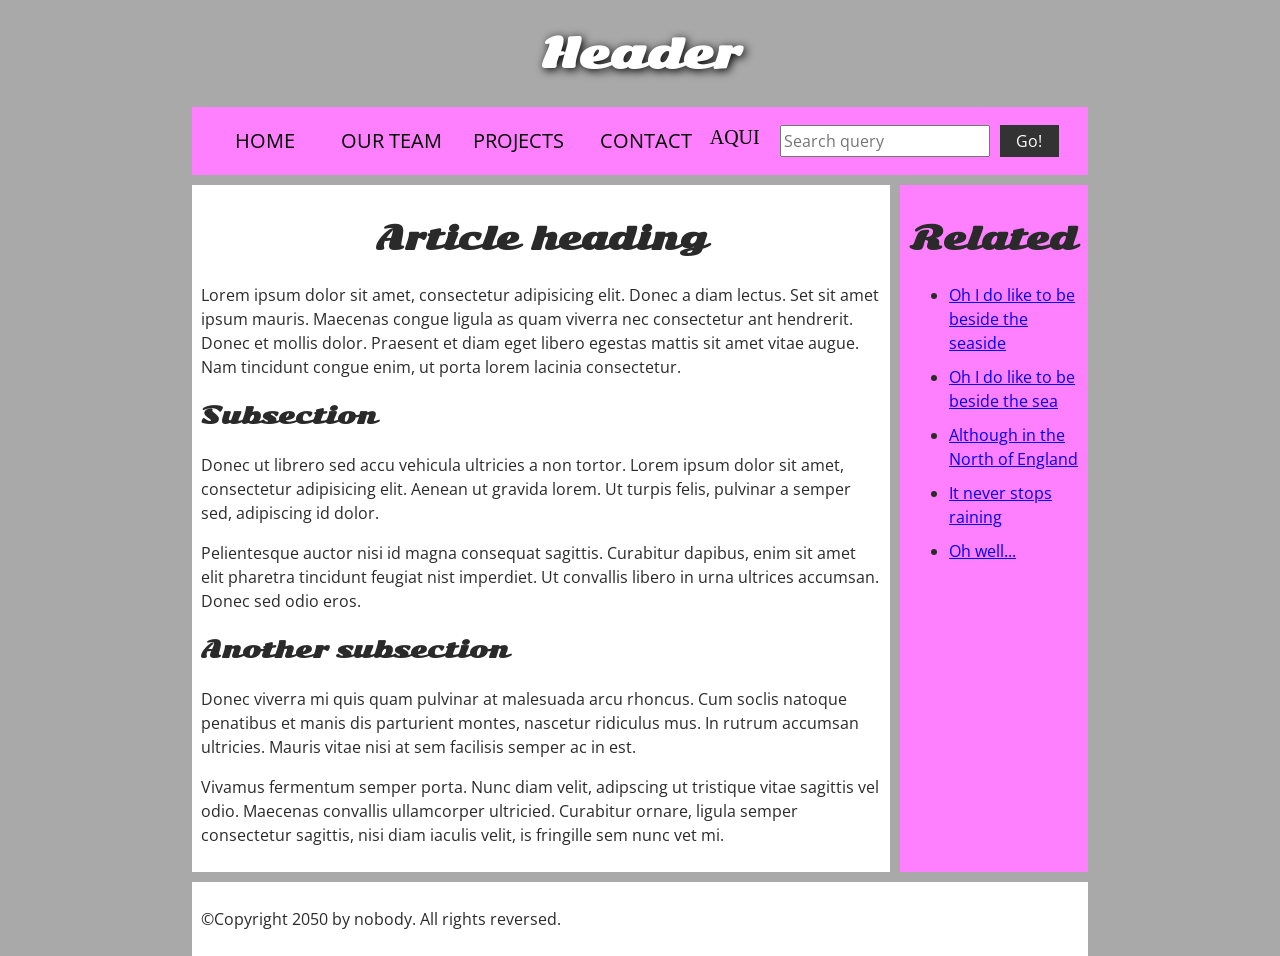
<file: layout1.html>
<!doctype html>
<html>
  <head>
    <meta charset="utf-8" />

    <title>My page title</title>
    <link
      href="https://fonts.googleapis.com/css?family=Open+Sans+Condensed:300|Sonsie+One"
      rel="stylesheet"
      type="text/css" />
    <link rel="stylesheet" href="style.css" />

    <!-- as três linhas abaixo são uma correção para que elementos semânticos HTML5 funcionem em versões antigas do Internet Explorer-->
    <!--[if lt IE 9]>
      <script src="https://cdnjs.cloudflare.com/ajax/libs/html5shiv/3.7.3/html5shiv.js"></script>
    <![endif]-->
  </head>

  <body>
    <!-- Esse é o cabeçalho (header) principal que vai ser usado em todas as páginas do nosso website -->

    <header>
      <h1>Header</h1>
    </header>

    <nav>
      <ul>
        <li><a href="#">Home</a></li>
        <li><a href="#">Our team</a></li>
        <li><a href="#">Projects</a></li>
        <li><a href="#">Contact</a></li>
        <a href="../index.html" class="botao">aqui</a>
      </ul>

      <!-- Um formulário de pesquisa é uma outra maneira não linear comum de navegar por um site. -->

      <form>
        <input type="search" name="q" placeholder="Search query" />
        <input type="submit" value="Go!" />
      </form>
    </nav>

    <!-- Esse é o conteúdo principal da nossa página -->
    <main>
      <!-- Contém um artigo -->
      <article>
        <h2>Article heading</h2>

        <p>
          Lorem ipsum dolor sit amet, consectetur adipisicing elit. Donec a diam
          lectus. Set sit amet ipsum mauris. Maecenas congue ligula as quam
          viverra nec consectetur ant hendrerit. Donec et mollis dolor. Praesent
          et diam eget libero egestas mattis sit amet vitae augue. Nam tincidunt
          congue enim, ut porta lorem lacinia consectetur.
        </p>

        <h3>Subsection</h3>

        <p>
          Donec ut librero sed accu vehicula ultricies a non tortor. Lorem ipsum
          dolor sit amet, consectetur adipisicing elit. Aenean ut gravida lorem.
          Ut turpis felis, pulvinar a semper sed, adipiscing id dolor.
        </p>

        <p>
          Pelientesque auctor nisi id magna consequat sagittis. Curabitur
          dapibus, enim sit amet elit pharetra tincidunt feugiat nist imperdiet.
          Ut convallis libero in urna ultrices accumsan. Donec sed odio eros.
        </p>

        <h3>Another subsection</h3>

        <p>
          Donec viverra mi quis quam pulvinar at malesuada arcu rhoncus. Cum
          soclis natoque penatibus et manis dis parturient montes, nascetur
          ridiculus mus. In rutrum accumsan ultricies. Mauris vitae nisi at sem
          facilisis semper ac in est.
        </p>

        <p>
          Vivamus fermentum semper porta. Nunc diam velit, adipscing ut
          tristique vitae sagittis vel odio. Maecenas convallis ullamcorper
          ultricied. Curabitur ornare, ligula semper consectetur sagittis, nisi
          diam iaculis velit, is fringille sem nunc vet mi.
        </p>
      </article>

      <!-- O contéudo do elemento aside pode ser aninhado dentro do conteúdo do elemento main -->
      <aside>
        <h2>Related</h2>

        <ul>
          <li><a href="#">Oh I do like to be beside the seaside</a></li>
          <li><a href="#">Oh I do like to be beside the sea</a></li>
          <li><a href="#">Although in the North of England</a></li>
          <li><a href="#">It never stops raining</a></li>
          <li><a href="#">Oh well...</a></li>
        </ul>
      </aside>
    </main>

    <!-- Esse é o rodapé principal que vai ser usado em todas as páginas do nosso website -->

    <footer>
      <p>©Copyright 2050 by nobody. All rights reversed.</p>
    </footer>
  </body>
</html>
</file>
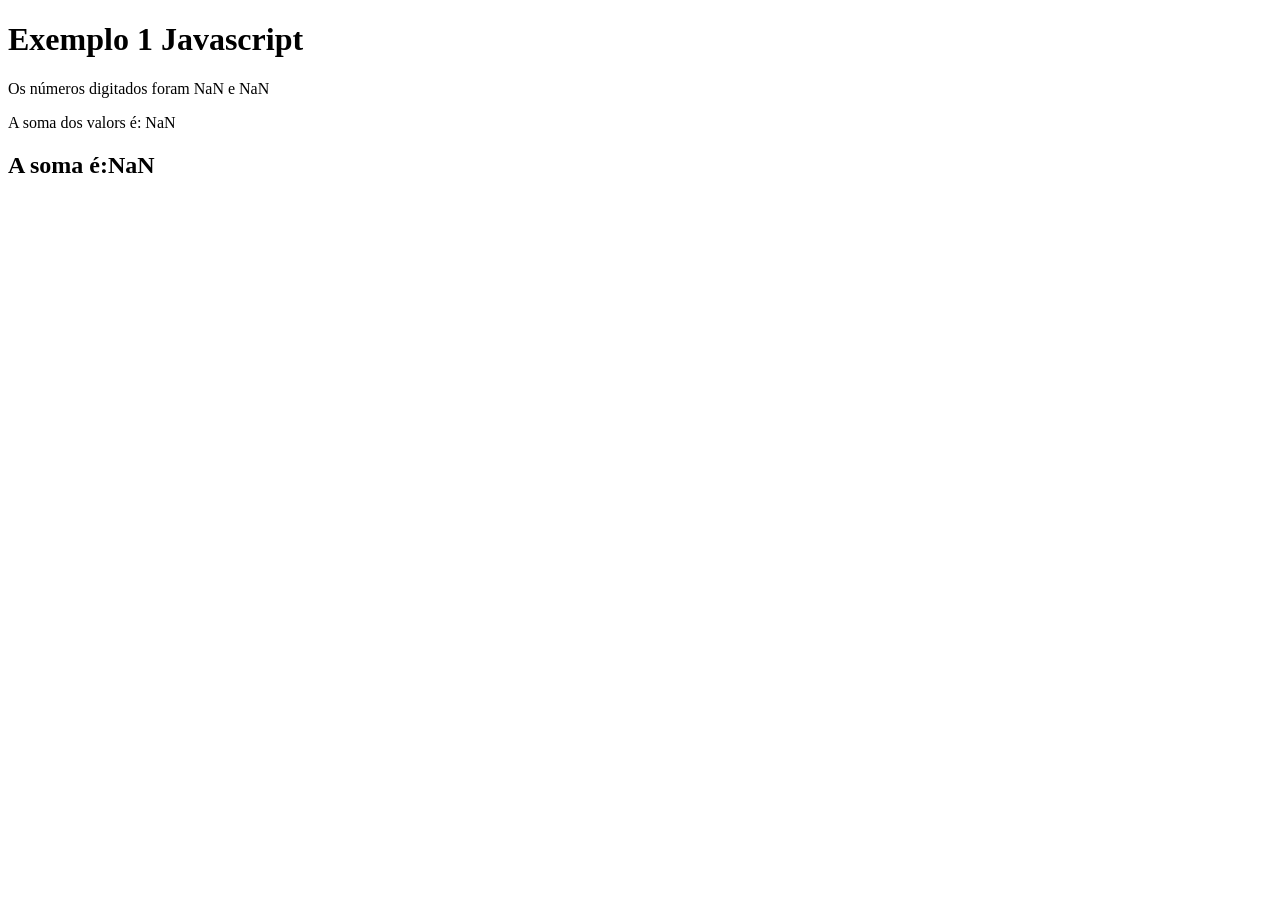
<file: Aula2904/ex1_javaescript.html>
<!DOCTYPE html>
<html lang="en">
<head>
    <meta charset="UTF-8">
    <meta name="viewport" content="width=device-width, initial-scale=1.0">
    <title>Exemplo 1 Javascript</title>
</head>
<body>
    <main>
        <h1>Exemplo 1 Javascript</h1>
        <div id="result"></div>
        <script>
            let num1 = parseInt(window.prompt('Informe o primeiro núdemo: '));
            let num2 = parseInt(prompt('Informe o segundo número: '));
            alert('A soma é: '+ (num1 + num2));
            let r = document.getElementById('result');
            r.innerHTML = '<p> Os números digitados foram ' + num1 + ' e ' + num2 + '</p>';
            r.innerHTML += '<p> A soma dos valors é: ' + (num1+num2) + '</p>';
            document.write('<h2>A soma é:' + (num1+num2) + '</h2');
        </script>
    </main>
</body>
</html>
</file>
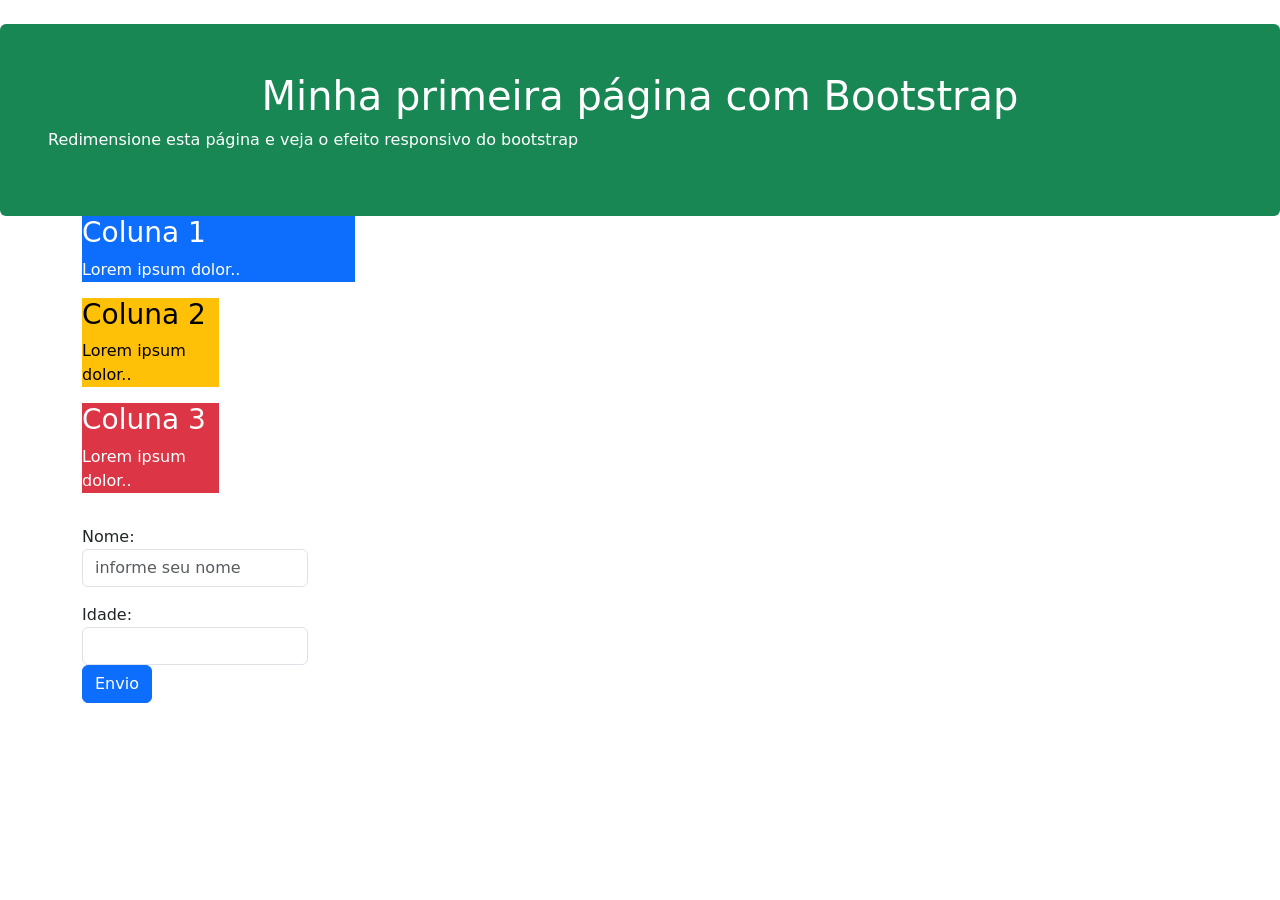
<file: aulabootstrap2904/aulabootstrap.html>
<!DOCTYPE html>
<html>

<head>
  <title>Trabalhando com Css Bootstrap</title>
  <meta charset="UTF-8">
  <meta name="viewport" content="width=device-width, initial-scale=1.0">
  <!-- Corrigido o nome do arquivo -->
  <link rel="stylesheet" href="estilo/gootstrap.min.css">
</head>

<body>

  <!-- Troquei <head> por <header> -->
  <header class="p-5 mt-4 bg-success text-white rounded">
    <h1 class="text-center">Minha primeira página com Bootstrap</h1>
    <p>Redimensione esta página e veja o efeito responsivo do bootstrap</p>
  </header>

  <main class="container">
    <div class="row">
      <div class="col-lg-6">
        <div class="row"></div>
        <div class="col-lg-6 mr-3 text-bg-primary">
          <h3>Coluna 1</h3>
          <p>Lorem ipsum dolor..</p>
        </div>
        <div class="col-lg-3 mr-3 text-bg-warning">
          <h3>Coluna 2</h3>
          <p>Lorem ipsum dolor..</p>
        </div>
        <div class="col-lg-3 mr-3 text-bg-danger">
          <h3>Coluna 3</h3>
          <p>Lorem ipsum dolor..</p>
        </div>
      </div>
    </div>
    <div class="col-lg-6">
      <form class="oofset-lg-3">
        <div class="mb-3 mt-3">
          <label>Nome: <input type='text' class="form-control" placeholder='informe seu nome' name='nome'></label>
        </div>
        <div>
          <label>Idade: <input type='number' class="form-control" name='idade'></label>
        </div>
        <input type="submit" value="Envio" class="btn btn-primary">
      </form>
    </div>
    </div>
  </main>

</body>

</html>
</file>
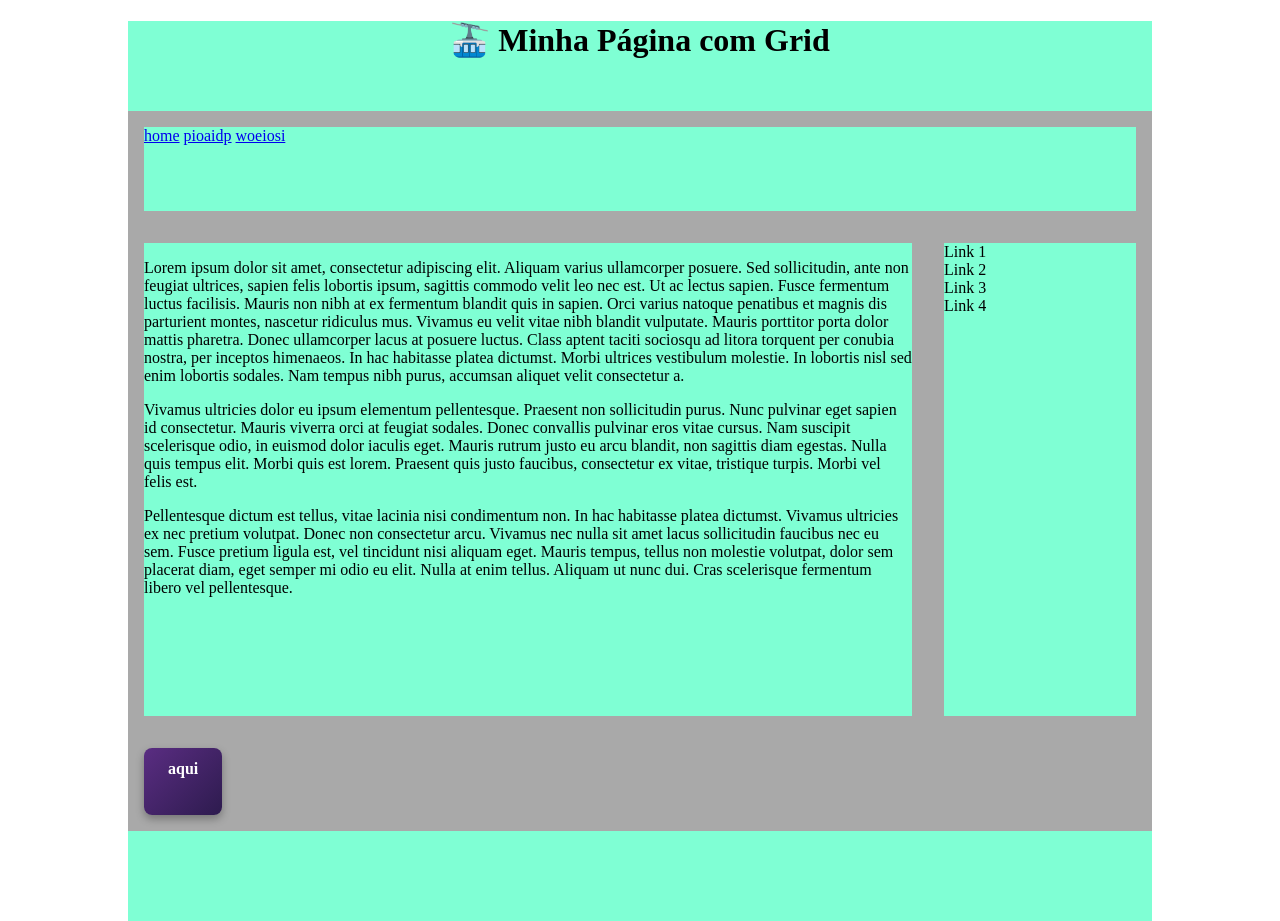
<file: exemplo_layout_grid0104/layout2.html>
<!DOCTYPE html>
<html lang="pt-br">

<head>
    <meta charset="UTF-8">
    <meta name="viewport" content="width=device-width, initial-scale=1.0">
    <title>Layout com grid</title>
    <link rel="stylesheet" href="estilos/meuestilo.css">
</head>

<body>
    <header>
        <h1>🚠 Minha Página com Grid</h1>
    </header>
    <main>
        <nav>
            <a href="#">home</a>
            <a href="#">pioaidp</a>
            <a href="#">woeiosi</a>
        </nav>
        <article>
            <p>
                Lorem ipsum dolor sit amet, consectetur adipiscing elit. Aliquam varius ullamcorper posuere. Sed
                sollicitudin, ante non feugiat ultrices, sapien felis lobortis ipsum, sagittis commodo velit leo nec
                est. Ut ac lectus sapien. Fusce fermentum luctus facilisis. Mauris non nibh at ex fermentum blandit quis
                in sapien. Orci varius natoque penatibus et magnis dis parturient montes, nascetur ridiculus mus.
                Vivamus eu velit vitae nibh blandit vulputate. Mauris porttitor porta dolor mattis pharetra. Donec
                ullamcorper lacus at posuere luctus. Class aptent taciti sociosqu ad litora torquent per conubia nostra,
                per inceptos himenaeos. In hac habitasse platea dictumst. Morbi ultrices vestibulum molestie. In
                lobortis nisl sed enim lobortis sodales. Nam tempus nibh purus, accumsan aliquet velit consectetur a.
            </p>
            <p>
                Vivamus ultricies dolor eu ipsum elementum pellentesque. Praesent non sollicitudin purus. Nunc pulvinar
                eget sapien id consectetur. Mauris viverra orci at feugiat sodales. Donec convallis pulvinar eros vitae
                cursus. Nam suscipit scelerisque odio, in euismod dolor iaculis eget. Mauris rutrum justo eu arcu
                blandit, non sagittis diam egestas. Nulla quis tempus elit. Morbi quis est lorem. Praesent quis justo
                faucibus, consectetur ex vitae, tristique turpis. Morbi vel felis est.
            </p>
            <p>
                Pellentesque dictum est tellus, vitae lacinia nisi condimentum non. In hac habitasse platea dictumst.
                Vivamus ultricies ex nec pretium volutpat. Donec non consectetur arcu. Vivamus nec nulla sit amet lacus
                sollicitudin faucibus nec eu sem. Fusce pretium ligula est, vel tincidunt nisi aliquam eget. Mauris
                tempus, tellus non molestie volutpat, dolor sem placerat diam, eget semper mi odio eu elit. Nulla at
                enim tellus. Aliquam ut nunc dui. Cras scelerisque fermentum libero vel pellentesque.
            </p>
        </article>
        <aside>
            <div>Link 1</div>
            <div>Link 2</div>
            <div>Link 3</div>
            <div>Link 4</div>
        </aside>
        <a href="../index.html" class="botao">aqui</a>
        <style>
            .botao {
            display: inline-block;
            padding: 12px 24px;
            background: linear-gradient(135deg, #5a2d82, #2d1b4e); /* roxo elegante */
            color: #fff;
            font-weight: bold;
            text-decoration: none;
            border-radius: 8px;
            box-shadow: 0 4px 8px rgba(0,0,0,0.3);
            transition: all 0.3s ease;
            }

            .botao:hover {
            background: #ffd700;   /* dourado no hover */
            color: #000;
            transform: scale(1.05); /* leve aumento ao passar o mouse */
            }
        </style>
</main>
<footer></footer>
</body>

</html>
</file>
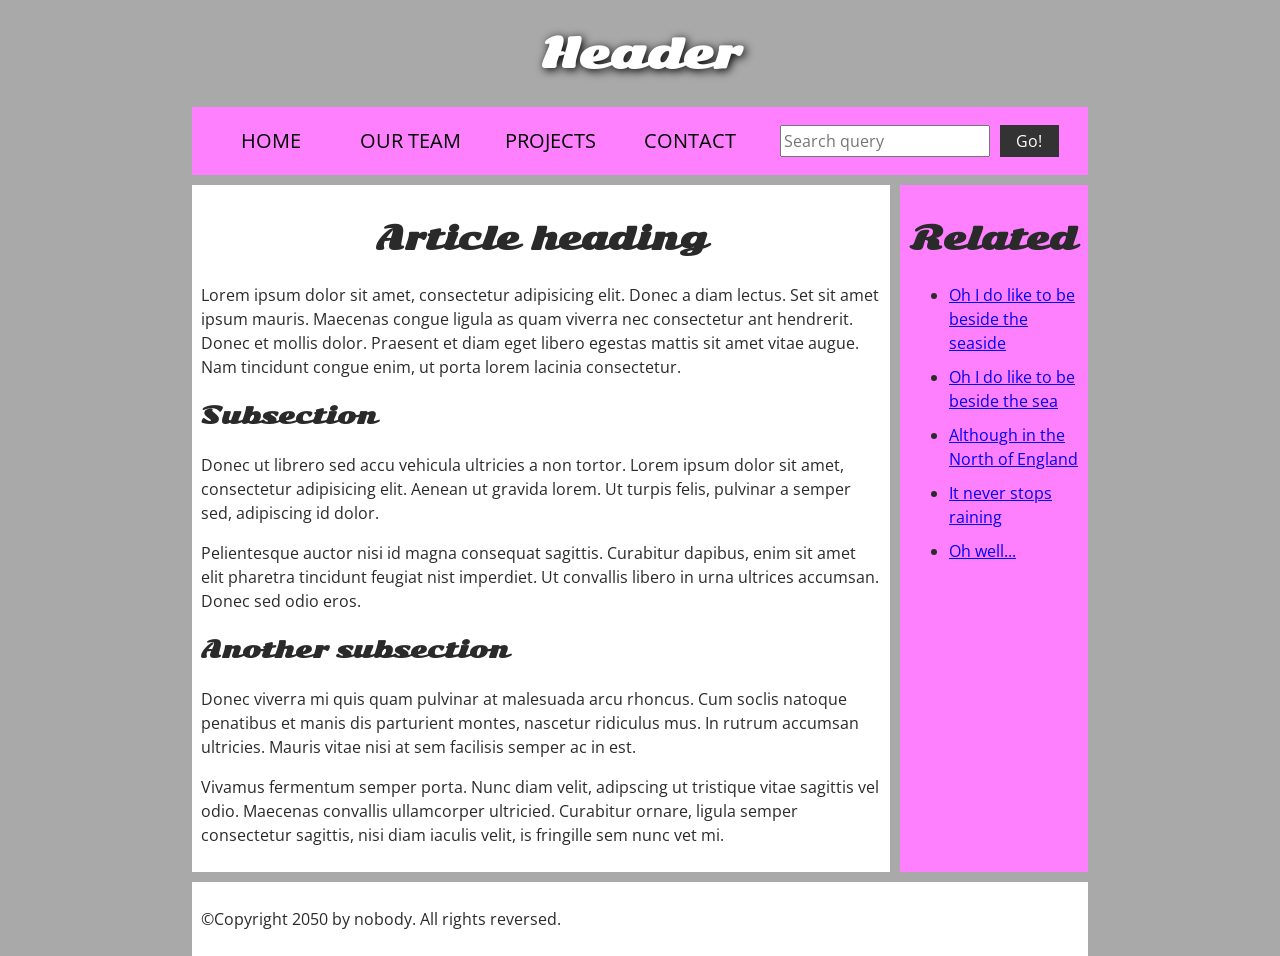
<file: exemplo_leyout/leyout1.html>
<!doctype html>
<html>
  <head>
    <meta charset="utf-8" />

    <title>My page title</title>
    <link
      href="https://fonts.googleapis.com/css?family=Open+Sans+Condensed:300|Sonsie+One"
      rel="stylesheet"
      type="text/css" />
    <link rel="stylesheet" href="style.css" />

    <!-- as três linhas abaixo são uma correção para que elementos semânticos HTML5 funcionem em versões antigas do Internet Explorer-->
    <!--[if lt IE 9]>
      <script src="https://cdnjs.cloudflare.com/ajax/libs/html5shiv/3.7.3/html5shiv.js"></script>
    <![endif]-->
  </head>

  <body>
    <!-- Esse é o cabeçalho (header) principal que vai ser usado em todas as páginas do nosso website -->

    <header>
      <h1>Header</h1>
    </header>

    <nav>
      <ul>
        <li><a href="#">Home</a></li>
        <li><a href="#">Our team</a></li>
        <li><a href="#">Projects</a></li>
        <li><a href="#">Contact</a></li>
      </ul>

      <!-- Um formulário de pesquisa é uma outra maneira não linear comum de navegar por um site. -->

      <form>
        <input type="search" name="q" placeholder="Search query" />
        <input type="submit" value="Go!" />
      </form>
    </nav>

    <!-- Esse é o conteúdo principal da nossa página -->
    <main>
      <!-- Contém um artigo -->
      <article>
        <h2>Article heading</h2>

        <p>
          Lorem ipsum dolor sit amet, consectetur adipisicing elit. Donec a diam
          lectus. Set sit amet ipsum mauris. Maecenas congue ligula as quam
          viverra nec consectetur ant hendrerit. Donec et mollis dolor. Praesent
          et diam eget libero egestas mattis sit amet vitae augue. Nam tincidunt
          congue enim, ut porta lorem lacinia consectetur.
        </p>

        <h3>Subsection</h3>

        <p>
          Donec ut librero sed accu vehicula ultricies a non tortor. Lorem ipsum
          dolor sit amet, consectetur adipisicing elit. Aenean ut gravida lorem.
          Ut turpis felis, pulvinar a semper sed, adipiscing id dolor.
        </p>

        <p>
          Pelientesque auctor nisi id magna consequat sagittis. Curabitur
          dapibus, enim sit amet elit pharetra tincidunt feugiat nist imperdiet.
          Ut convallis libero in urna ultrices accumsan. Donec sed odio eros.
        </p>

        <h3>Another subsection</h3>

        <p>
          Donec viverra mi quis quam pulvinar at malesuada arcu rhoncus. Cum
          soclis natoque penatibus et manis dis parturient montes, nascetur
          ridiculus mus. In rutrum accumsan ultricies. Mauris vitae nisi at sem
          facilisis semper ac in est.
        </p>

        <p>
          Vivamus fermentum semper porta. Nunc diam velit, adipscing ut
          tristique vitae sagittis vel odio. Maecenas convallis ullamcorper
          ultricied. Curabitur ornare, ligula semper consectetur sagittis, nisi
          diam iaculis velit, is fringille sem nunc vet mi.
        </p>
      </article>

      <!-- O contéudo do elemento aside pode ser aninhado dentro do conteúdo do elemento main -->
      <aside>
        <h2>Related</h2>

        <ul>
          <li><a href="#">Oh I do like to be beside the seaside</a></li>
          <li><a href="#">Oh I do like to be beside the sea</a></li>
          <li><a href="#">Although in the North of England</a></li>
          <li><a href="#">It never stops raining</a></li>
          <li><a href="#">Oh well...</a></li>
        </ul>
      </aside>
    </main>

    <!-- Esse é o rodapé principal que vai ser usado em todas as páginas do nosso website -->

    <footer>
      <p>©Copyright 2050 by nobody. All rights reversed.</p>
    </footer>
  </body>
</html>
</file>
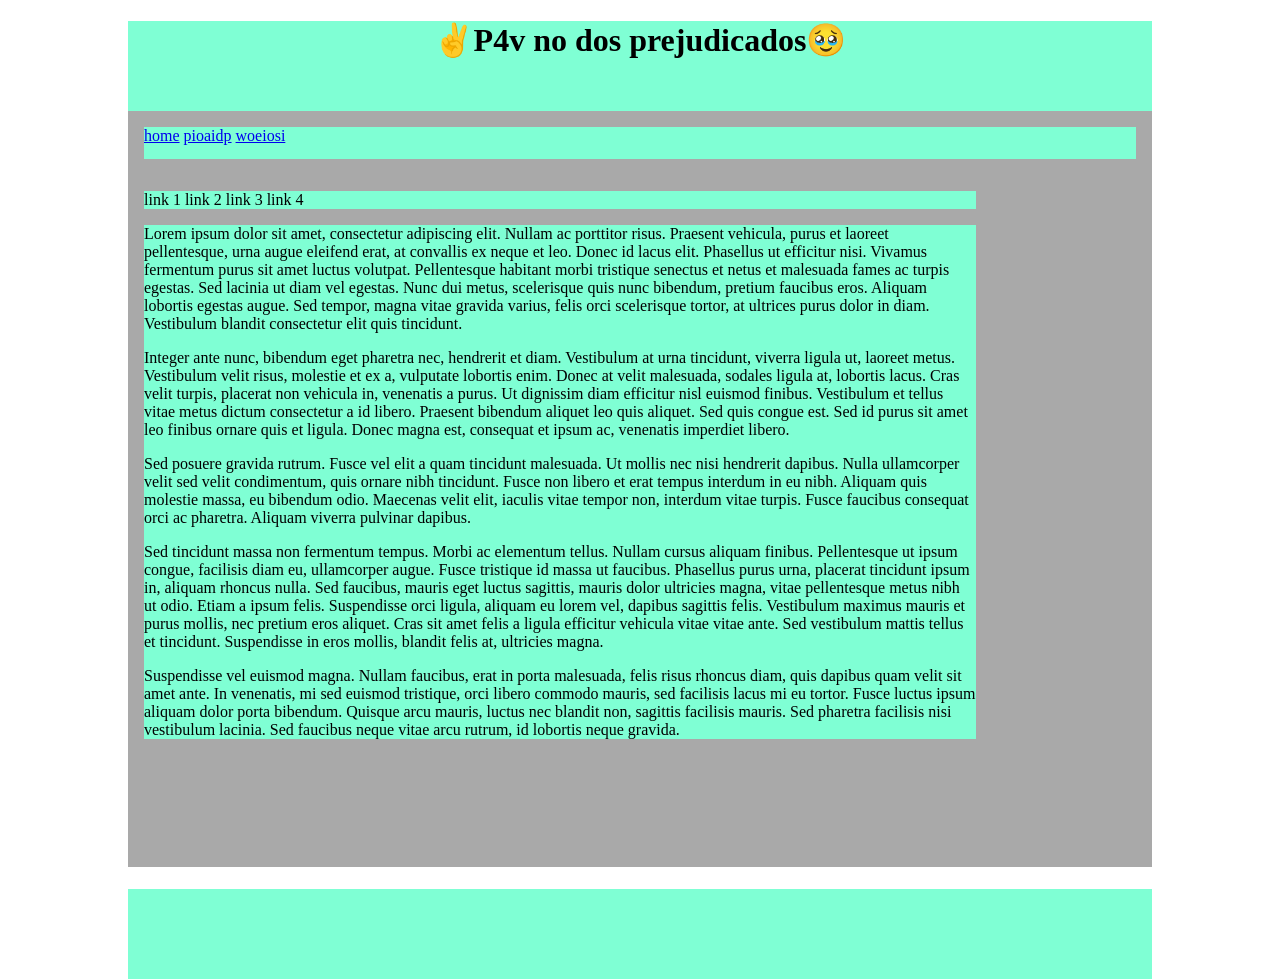
<file: exemplo_leyout2/leyout2.html>
<!DOCTYPE html>
<html lang="pt - br">
<head>
    <meta charset="UTF-8">
    <meta name="viewport" content="width=device-width, initial-scale=1.0">
    <title>Layout com grid</title>
    <link rel="stylesheet" href="estilus/meu_estilu.css">
</head>
<body>
    <header>
        <h1>✌️P4v no dos prejudicados🥹</h1>
    </header>
    <main>
        <nav>
            <a href="a">home</a>
            <a href="a">pioaidp</a>
            <a href="a">woeiosi</a>
        </nav>
        <section>
            <aside>
                <div>link 1</div>
                <div>link 2</div>
                <div>link 3</div>
                <div>link 4</div>
            </aside>

            <article>
             <p>  Lorem ipsum dolor sit amet, consectetur adipiscing elit. Nullam ac porttitor risus. Praesent vehicula, purus et laoreet pellentesque, urna augue eleifend erat, at convallis ex neque et leo. Donec id lacus elit. Phasellus ut efficitur nisi. Vivamus fermentum purus sit amet luctus volutpat. Pellentesque habitant morbi tristique senectus et netus et malesuada fames ac turpis egestas. Sed lacinia ut diam vel egestas. Nunc dui metus, scelerisque quis nunc bibendum, pretium faucibus eros. Aliquam lobortis egestas augue. Sed tempor, magna vitae gravida varius, felis orci scelerisque tortor, at ultrices purus dolor in diam. Vestibulum blandit consectetur elit quis tincidunt.</p>

            <p>Integer ante nunc, bibendum eget pharetra nec, hendrerit et diam. Vestibulum at urna tincidunt, viverra ligula ut, laoreet metus. Vestibulum velit risus, molestie et ex a, vulputate lobortis enim. Donec at velit malesuada, sodales ligula at, lobortis lacus. Cras velit turpis, placerat non vehicula in, venenatis a purus. Ut dignissim diam efficitur nisl euismod finibus. Vestibulum et tellus vitae metus dictum consectetur a id libero. Praesent bibendum aliquet leo quis aliquet. Sed quis congue est. Sed id purus sit amet leo finibus ornare quis et ligula. Donec magna est, consequat et ipsum ac, venenatis imperdiet libero.</p>

            <p>Sed posuere gravida rutrum. Fusce vel elit a quam tincidunt malesuada. Ut mollis nec nisi hendrerit dapibus. Nulla ullamcorper velit sed velit condimentum, quis ornare nibh tincidunt. Fusce non libero et erat tempus interdum in eu nibh. Aliquam quis molestie massa, eu bibendum odio. Maecenas velit elit, iaculis vitae tempor non, interdum vitae turpis. Fusce faucibus consequat orci ac pharetra. Aliquam viverra pulvinar dapibus.</p>

           <p>Sed tincidunt massa non fermentum tempus. Morbi ac elementum tellus. Nullam cursus aliquam finibus. Pellentesque ut ipsum congue, facilisis diam eu, ullamcorper augue. Fusce tristique id massa ut faucibus. Phasellus purus urna, placerat tincidunt ipsum in, aliquam rhoncus nulla. Sed faucibus, mauris eget luctus sagittis, mauris dolor ultricies magna, vitae pellentesque metus nibh ut odio. Etiam a ipsum felis. Suspendisse orci ligula, aliquam eu lorem vel, dapibus sagittis felis. Vestibulum maximus mauris et purus mollis, nec pretium eros aliquet. Cras sit amet felis a ligula efficitur vehicula vitae vitae ante. Sed vestibulum mattis tellus et tincidunt. Suspendisse in eros mollis, blandit felis at, ultricies magna.</p>

            <p>Suspendisse vel euismod magna. Nullam faucibus, erat in porta malesuada, felis risus rhoncus diam, quis dapibus quam velit sit amet ante. In venenatis, mi sed euismod tristique, orci libero commodo mauris, sed facilisis lacus mi eu tortor. Fusce luctus ipsum aliquam dolor porta bibendum. Quisque arcu mauris, luctus nec blandit non, sagittis facilisis mauris. Sed pharetra facilisis nisi vestibulum lacinia. Sed faucibus neque vitae arcu rutrum, id lobortis neque gravida.</p>
            </article>
            
        </section>
    </main>
    <header>
        <h1></h1>
    </header>
</body>
</html>
</file>
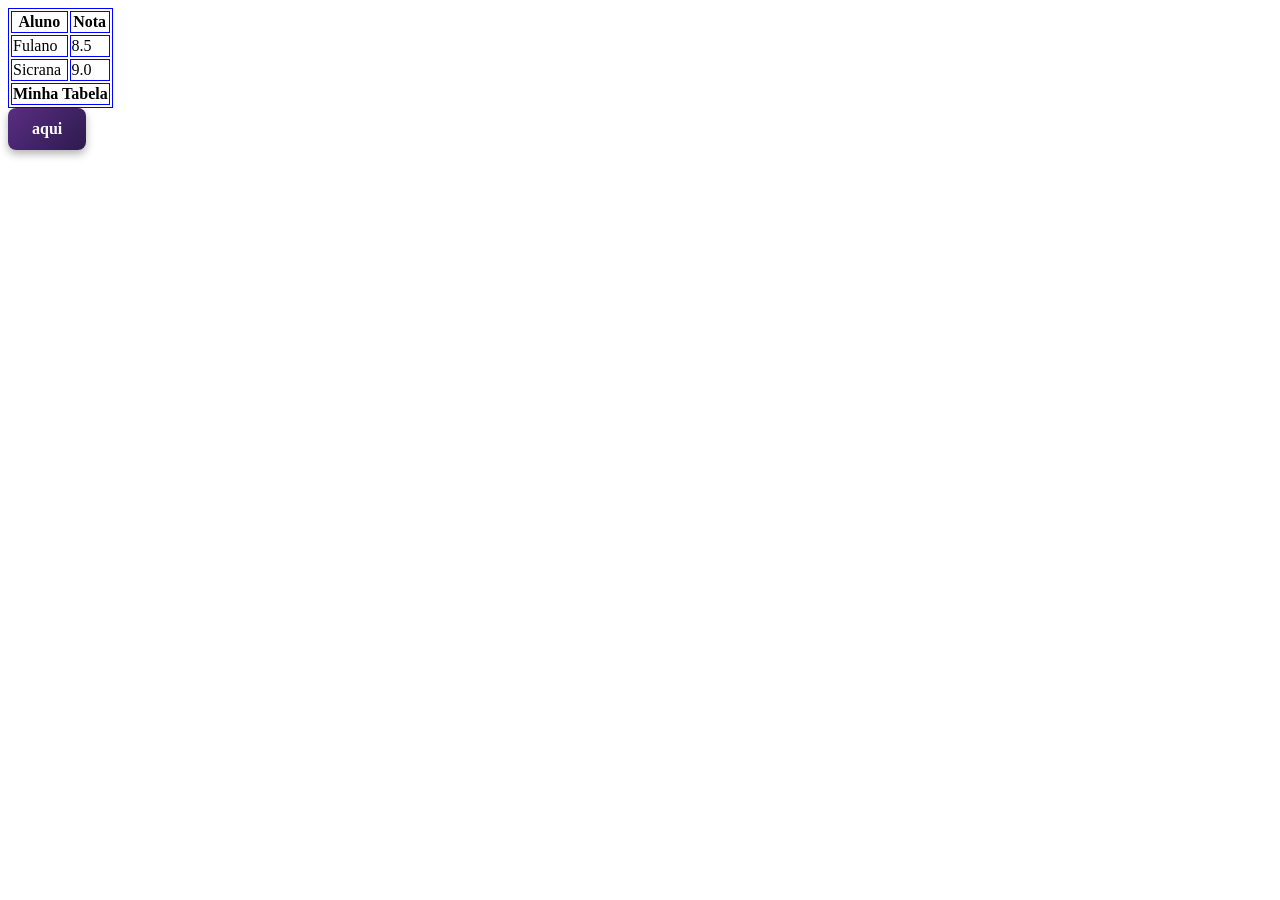
<file: exemplo_tabela0104/tabela1.html>
<!DOCTYPE html>
<html lang="pt-br">

<head>
    <meta charset="UTF-8">
    <meta name="viewport" content="width=device-width, initial-scale=1.0">
    <title>Exemplo Tabela</title>
    <style>
       table, td, tr, th{
            border: solid 1px blue;
       } 
    </style>
</head>

<body>
    <table> <!-- border é um atributo obsoleto, deve-se utilizar css -->
        <thead>
            <tr>
                <th>Aluno</th>
                <th>Nota</th>
            </tr>
        </thead>
        <tbody>
            <tr>
                <td>Fulano</td>
                <td>8.5</td>
            </tr>
            <tr>

                <td>Sicrana</td>
                <td>9.0</td>
            </tr>
        </tbody>
        <tfoot>
            <tr>
                <td colspan="2"><strong>Minha Tabela</strong></td>
            </tr>
        </tfoot>
    </table>
    <a href="../index.html" class="botao">aqui</a>
        <style>
            .botao {
  display: inline-block;
  padding: 12px 24px;
  background: linear-gradient(135deg, #5a2d82, #2d1b4e); /* roxo elegante */
  color: #fff;
  font-weight: bold;
  text-decoration: none;
  border-radius: 8px;
  box-shadow: 0 4px 8px rgba(0,0,0,0.3);
  transition: all 0.3s ease;
}

.botao:hover {
  background: #ffd700;   /* dourado no hover */
  color: #000;
  transform: scale(1.05); /* leve aumento ao passar o mouse */
}
</style>
</body>

</html>
</file>
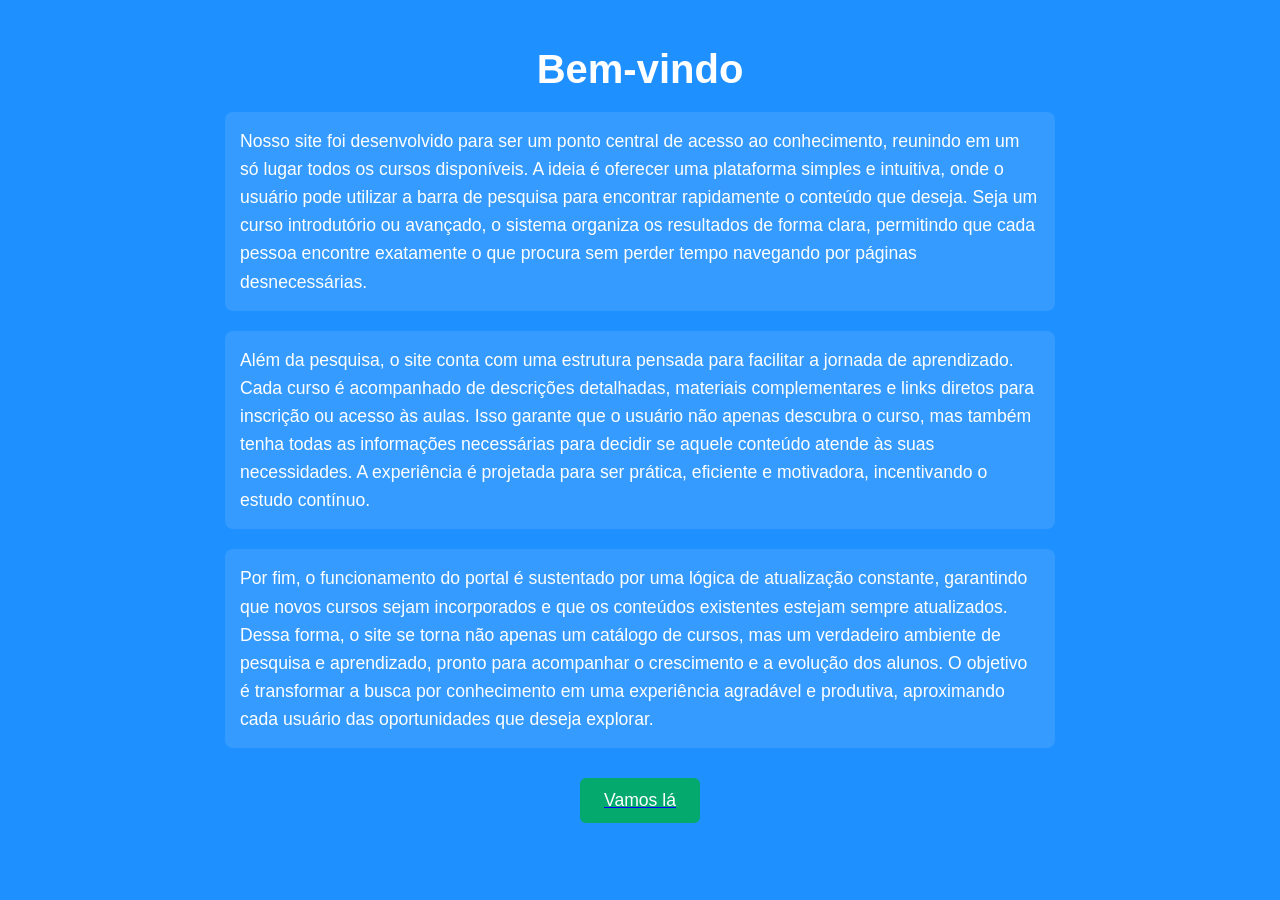
<file: Atividade0804/04/atividade.htm>
<!DOCTYPE html>
<html lang="pt-BR">
<head>
    <meta charset="UTF-8">
    <meta name="viewport" content="width=device-width, initial-scale=1.0">
    <title>Portal de Cursos</title>
    <link rel="stylesheet" href="atividade.css">
</head>
<body>
    <h1>Bem-vindo</h1>
    <p>Nosso site foi desenvolvido para ser um ponto central de acesso ao conhecimento, reunindo em um só lugar todos os cursos disponíveis. A ideia é oferecer uma plataforma simples e intuitiva, onde o usuário pode utilizar a barra de pesquisa para encontrar rapidamente o conteúdo que deseja. Seja um curso introdutório ou avançado, o sistema organiza os resultados de forma clara, permitindo que cada pessoa encontre exatamente o que procura sem perder tempo navegando por páginas desnecessárias.</p>
    
    <p>Além da pesquisa, o site conta com uma estrutura pensada para facilitar a jornada de aprendizado. Cada curso é acompanhado de descrições detalhadas, materiais complementares e links diretos para inscrição ou acesso às aulas. Isso garante que o usuário não apenas descubra o curso, mas também tenha todas as informações necessárias para decidir se aquele conteúdo atende às suas necessidades. A experiência é projetada para ser prática, eficiente e motivadora, incentivando o estudo contínuo.</p>
    
    <p>Por fim, o funcionamento do portal é sustentado por uma lógica de atualização constante, garantindo que novos cursos sejam incorporados e que os conteúdos existentes estejam sempre atualizados. Dessa forma, o site se torna não apenas um catálogo de cursos, mas um verdadeiro ambiente de pesquisa e aprendizado, pronto para acompanhar o crescimento e a evolução dos alunos. O objetivo é transformar a busca por conhecimento em uma experiência agradável e produtiva, aproximando cada usuário das oportunidades que deseja explorar.</p>
    
    <a href="segundaparte.html">
        <button>Vamos lá</button>
    </a>
</body>
</html>
</file>
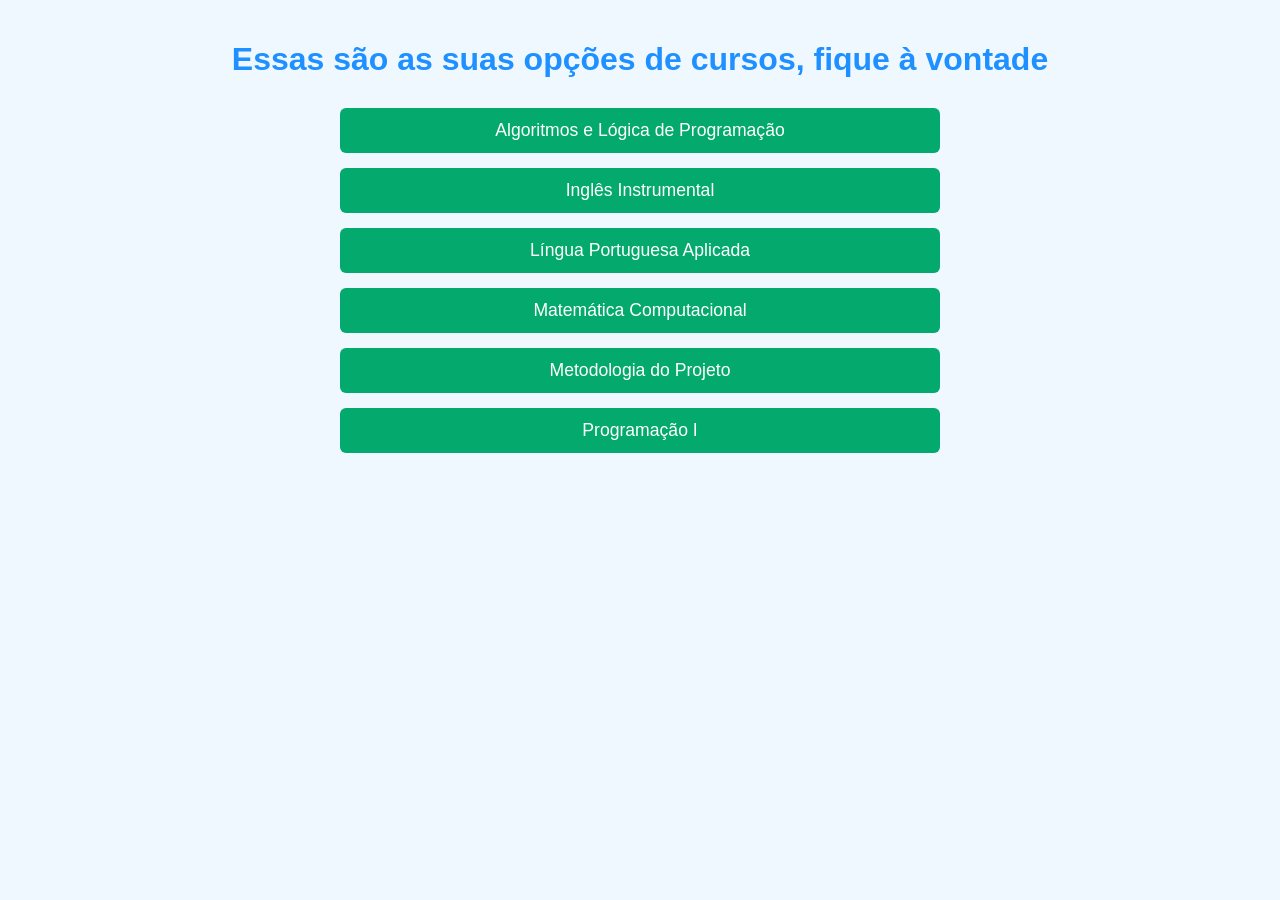
<file: Atividade0804/04/segundaparte.html>
<!DOCTYPE html>
<html lang="pt-BR">
<head>
    <meta charset="UTF-8">
    <meta name="viewport" content="width=device-width, initial-scale=1.0">
    <title>Opções de Cursos</title>
    <link rel="stylesheet" href="opcoes.css">
</head>
<body>
    <h1>Essas são as suas opções de cursos, fique à vontade</h1>
    
    <div class="lista-cursos">
        <a href="https://virtual.ifro.edu.br/ariquemes/course/view.php?id=6343">Algoritmos e Lógica de Programação</a>
        <a href="https://virtual.ifro.edu.br/ariquemes/course/view.php?id=6341">Inglês Instrumental</a>
        <a href="https://virtual.ifro.edu.br/ariquemes/course/view.php?id=6338">Língua Portuguesa Aplicada</a>
        <a href="https://virtual.ifro.edu.br/ariquemes/course/view.php?id=6340">Matemática Computacional</a>
        <a href="https://virtual.ifro.edu.br/ariquemes/course/view.php?id=6339">Metodologia do Projeto</a>
        <a href="https://virtual.ifro.edu.br/ariquemes/course/view.php?id=6342">Programação I</a>
    </div>
</body>
</html>
</file>
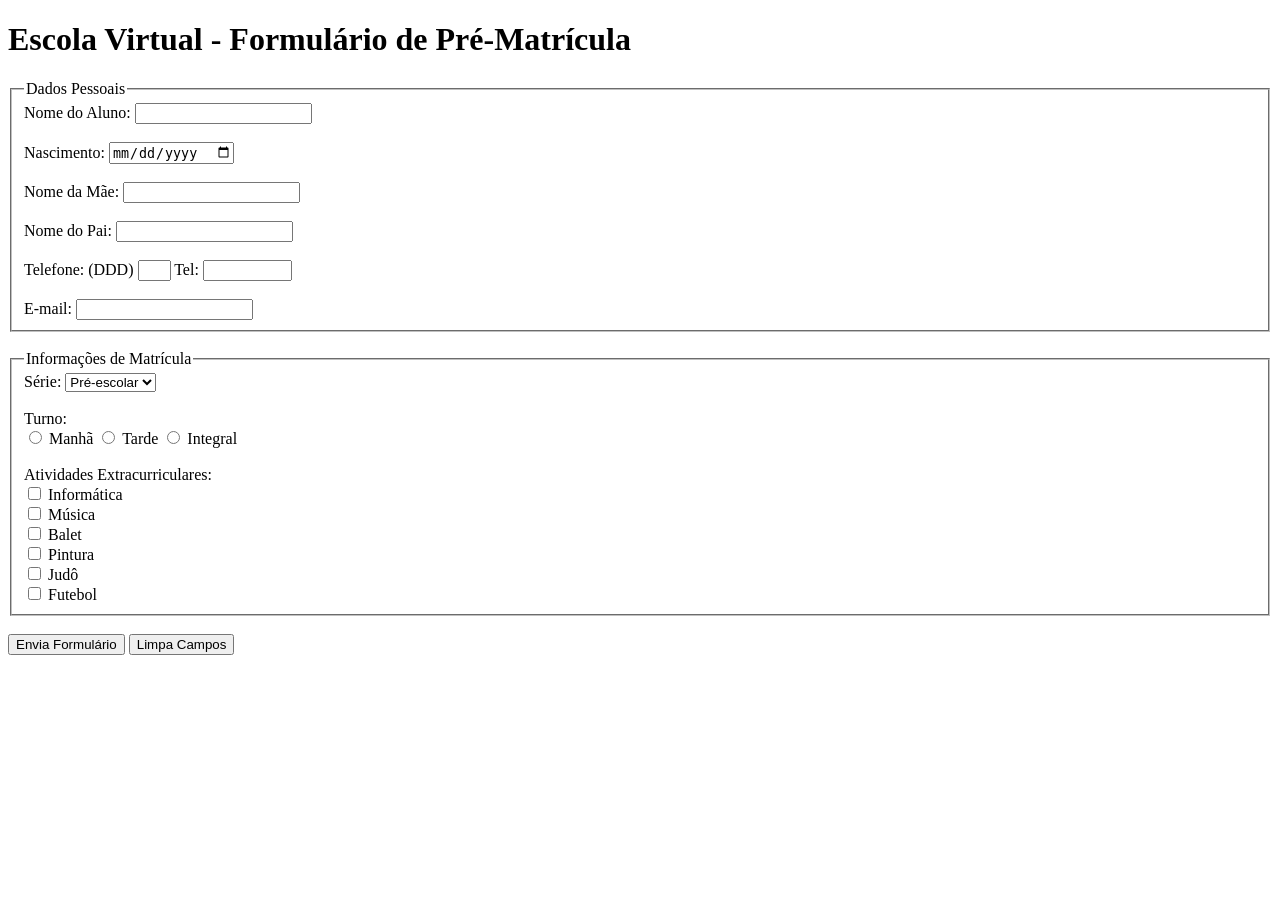
<file: aulabootstrap2904/Atividade/matricula.html>
<!DOCTYPE html>
<html lang="pt-BR">
<head>
  <meta charset="UTF-8">
  <title>Escola Virtual - Formulário de Pré-Matrícula</title>
</head>
<body>
  <h1>Escola Virtual - Formulário de Pré-Matrícula</h1>

  <form>
    <!-- Dados Pessoais -->
    <fieldset>
      <legend>Dados Pessoais</legend>
      
      <label>Nome do Aluno:
        <input type="text" name="nome" required>
      </label><br><br>

      <label>Nascimento:
        <input type="date" name="nascimento" required>
      </label><br><br>

      <label>Nome da Mãe:
        <input type="text" name="mae">
      </label><br><br>

      <label>Nome do Pai:
        <input type="text" name="pai">
      </label><br><br>

      <label>Telefone:
        (DDD) <input type="text" name="ddd" size="2">
        Tel: <input type="text" name="telefone" size="9">
      </label><br><br>

      <label>E-mail:
        <input type="email" name="email">
      </label>
    </fieldset>

    <br>

    <!-- Informações de Matrícula -->
    <fieldset>
      <legend>Informações de Matrícula</legend>
      
      <label>Série:
        <select name="serie">
          <option value="pre-escolar">Pré-escolar</option>
          <option value="1ano">1º Ano</option>
          <option value="2ano">2º Ano</option>
          <option value="2ano">3º Ano</option>
        </select>
      </label><br><br>

      <label>Turno:</label><br>
      <input type="radio" name="turno" value="manha"> Manhã
      <input type="radio" name="turno" value="tarde"> Tarde
      <input type="radio" name="turno" value="tarde"> Integral
      <br><br>

      <label>Atividades Extracurriculares:</label><br>
      <input type="checkbox" name="atividades" value="informatica"> Informática<br>
      <input type="checkbox" name="atividades" value="musica"> Música<br>
      <input type="checkbox" name="atividades" value="balet"> Balet<br>
      <input type="checkbox" name="atividades" value="pintura"> Pintura<br>
      <input type="checkbox" name="atividades" value="judo"> Judô<br>
      <input type="checkbox" name="atividades" value="futebol"> Futebol<br>
    </fieldset>

    <br>

    <!-- Botões -->
    <input type="submit" value="Envia Formulário">
    <input type="reset" value="Limpa Campos">
  </form>
</body>
</html>
</file>
<file: style.css>
/* || General setup */

html, body {
  margin: 0;
  padding: 0;
}

html {
  font-size: 10px;
  background-color: #a9a9a9;
}

body {
  width: 70%;
  margin: 0 auto;
}

/* || typography */

h1, h2, h3 {
  font-family: 'Sonsie One', cursive;
  color: #2a2a2a;
}

p, input, li {
  font-family: 'Open Sans Condensed', sans-serif;
  color: #2a2a2a;
}

h1 {
  font-size: 4rem;
  text-align: center;
  color: white;
  text-shadow: 2px 2px 10px black;
}

h2 {
  font-size: 3rem;
  text-align: center;
}

h3 {
  font-size: 2.2rem;
}

p, li {
  font-size: 1.6rem;
  line-height: 1.5;
}

/* || header layout */

nav, article, aside, footer {
  background-color: white;
  padding: 1%;
}

nav {
  height: 50px;
  background-color: #ff80ff;
  display: flex;
  margin-bottom: 10px;
}

nav ul {
  padding: 0;
  list-style-type: none;
  flex: 2;
  display: flex;
}

nav li {
  display: inline;
  text-align: center;
  flex: 1;
}

nav a {
  display: inline-block;
  font-size: 2rem;
  text-transform: uppercase;
  text-decoration: none;
  color: black;
}

nav form {
  flex: 1;
  display: flex;
  align-items: center;
  height: 100%;
  padding: 0 2em;
}

input {
  font-size: 1.6rem;
  height: 32px;
}

input[type="search"] {
  flex: 3;
}

input[type="submit"] {
  flex: 1;
  margin-left: 1rem;
  background: #333;
  border: 0;
  color: white;
}

/* || main layout */

main {
  display: flex;
}

article {
  flex: 4;
}

aside {
  flex: 1;
  margin-left: 10px;
  background-color: #ff80ff;
}

aside li {
  padding-bottom: 10px;
}

footer {
  margin-top: 10px;
}
</file>
<file: exemplo_layout_grid0104/estilos/meuestilo.css>
html, body{
    margin: 0;
    padding: 0;
    min-height: 100vh;
}

main{
    display: grid;
    grid-gap: 2em;
    background-color: darkgrey;
    padding: 1em;
    box-sizing: border-box;
    width: 80%;
    min-height: 80vh;
    margin: 0 auto;
}

article{ grid-area: texto;}
nav{ grid-area: menu; }
aside{ grid-area: links;}


article, nav, aside, footer, header{
    background-color: aquamarine;
}

header, footer{
    width: 80%;
    height: 10vh;
    margin: 0 auto;
    text-align: center;
}
aside{
    min-width: 15vw;
}
/*
nav{
    max-height: 20%;
}
article, aside{
    min-height: 80%;
}
*/


main{
    grid-template-areas:  'menu  menu  menu  menu  menu  menu'
                          'menu  menu  menu  menu  menu  menu'
                          'texto texto texto texto links links'
                          'texto texto texto texto links links'
                          'texto texto texto texto links links'
                          'texto texto texto texto links links';
}

@media(max-width: 560px){
    main{
        grid-template-areas:  'menu  menu  menu  menu  menu  menu'
                              'menu  menu  menu  menu  menu  menu'
                              'links links links links links links'
                              'texto texto texto texto texto texto'
                              'texto texto texto texto texto texto'
                              'texto texto texto texto texto texto';
    }
    aside div{
        display: inline;
    }
}
</file>
<file: exemplo_leyout/style.css>
/* || General setup */

html, body {
  margin: 0;
  padding: 0;
}

html {
  font-size: 10px;
  background-color: #a9a9a9;
}

body {
  width: 70%;
  margin: 0 auto;
}

/* || typography */

h1, h2, h3 {
  font-family: 'Sonsie One', cursive;
  color: #2a2a2a;
}

p, input, li {
  font-family: 'Open Sans Condensed', sans-serif;
  color: #2a2a2a;
}

h1 {
  font-size: 4rem;
  text-align: center;
  color: white;
  text-shadow: 2px 2px 10px black;
}

h2 {
  font-size: 3rem;
  text-align: center;
}

h3 {
  font-size: 2.2rem;
}

p, li {
  font-size: 1.6rem;
  line-height: 1.5;
}

/* || header layout */

nav, article, aside, footer {
  background-color: white;
  padding: 1%;
}

nav {
  height: 50px;
  background-color: #ff80ff;
  display: flex;
  margin-bottom: 10px;
}

nav ul {
  padding: 0;
  list-style-type: none;
  flex: 2;
  display: flex;
}

nav li {
  display: inline;
  text-align: center;
  flex: 1;
}

nav a {
  display: inline-block;
  font-size: 2rem;
  text-transform: uppercase;
  text-decoration: none;
  color: black;
}

nav form {
  flex: 1;
  display: flex;
  align-items: center;
  height: 100%;
  padding: 0 2em;
}

input {
  font-size: 1.6rem;
  height: 32px;
}

input[type="search"] {
  flex: 3;
}

input[type="submit"] {
  flex: 1;
  margin-left: 1rem;
  background: #333;
  border: 0;
  color: white;
}

/* || main layout */

main {
  display: flex;
}

article {
  flex: 4;
}

aside {
  flex: 1;
  margin-left: 10px;
  background-color: #ff80ff;
}

aside li {
  padding-bottom: 10px;
}

footer {
  margin-top: 10px;
}
</file>
<file: exemplo_leyout2/estilus/meu_estilu.css>
html, body {
    margin: 0;
    padding: 0;
    min-height: 100vh;
}

main {
    display: grid;
    gap: 2em;
    background-color: darkgray;
    padding: 1em;
    box-sizing: border-box;
    width: 80%;
    min-height: 80vh;
    margin: 0 auto;

    grid-template-areas:
        "menu menu menu menu menu menu"
        "menu menu menu menu menu menu"
        "texto texto texto texto links links"
        "texto texto texto texto links links"
        "texto texto texto texto links links"
        "texto texto texto texto links links";
}

article { grid-area: texto; }
nav     { grid-area: menu; }
aside   { grid-area: links; }

article, nav, aside, footer, header {
    background-color: aquamarine;
}

header, footer {
    width: 80%;
    height: 10vh;
    margin: 0 auto;
    text-align: center;
}


aside {
    min-width: 20vw;
}
main {
        grid-template-areas:
            "menu menu menu menu menu menu"
            "menu menu menu menu menu menu"
            "links links links links links links"
            "texto texto texto texto texto texto"
            "texto texto texto texto texto texto"
            "texto texto texto texto texto texto";
    }


@media (max-height: 560px) {
    main {
        grid-template-areas:
            "menu menu menu menu menu menu"
            "menu menu menu menu menu menu"
            "links links links links links links"
            "texto texto texto texto texto texto"
            "texto texto texto texto texto texto"
            "texto texto texto texto texto texto";
    }
}

aside div {
    display: inline;
}
</file>
<file: Atividade0804/04/atividade.css>
/* Fundo azul suave */
body {
    background-color: #1e90ff;
    font-family: Arial, sans-serif;
    margin: 0;
    padding: 20px;
    color: #fff;
}

/* Título centralizado */
h1 {
    text-align: center;
    font-size: 2.5em;
    margin-bottom: 20px;
}

/* Parágrafos com espaçamento e largura controlada */
p {
    max-width: 800px;
    margin: 20px auto;
    line-height: 1.6;
    font-size: 1.1em;
    background: rgba(255, 255, 255, 0.1);
    padding: 15px;
    border-radius: 8px;
}

/* Botão estilizado */
button {
    display: block;
    margin: 30px auto;
    background-color: #04AA6D;
    color: white;
    border: none;
    padding: 12px 24px;
    font-size: 1.1em;
    border-radius: 6px;
    cursor: pointer;
    transition: background-color 0.3s ease;
}

button:hover {
    background-color: #45a049;
}
</file>
<file: Atividade0804/04/opcoes.css>
body {
    background-color: #f0f8ff; /* Azul claro */
    font-family: Arial, sans-serif;
    margin: 0;
    padding: 20px;
    color: #333;
}

/* Título centralizado */
h1 {
    text-align: center;
    font-size: 2em;
    margin-bottom: 30px;
    color: #1e90ff;
}

/* Container dos links */
.lista-cursos {
    max-width: 600px;
    margin: 0 auto;
    display: flex;
    flex-direction: column;
    gap: 15px;
}

/* Estilo dos links */
.lista-cursos a {
    text-decoration: none;
    background-color: #04AA6D;
    color: white;
    padding: 12px;
    border-radius: 6px;
    text-align: center;
    transition: background-color 0.3s ease;
    font-size: 1.1em;
}

/* Efeito hover */
.lista-cursos a:hover {
    background-color: #45a049;
}
</file>
